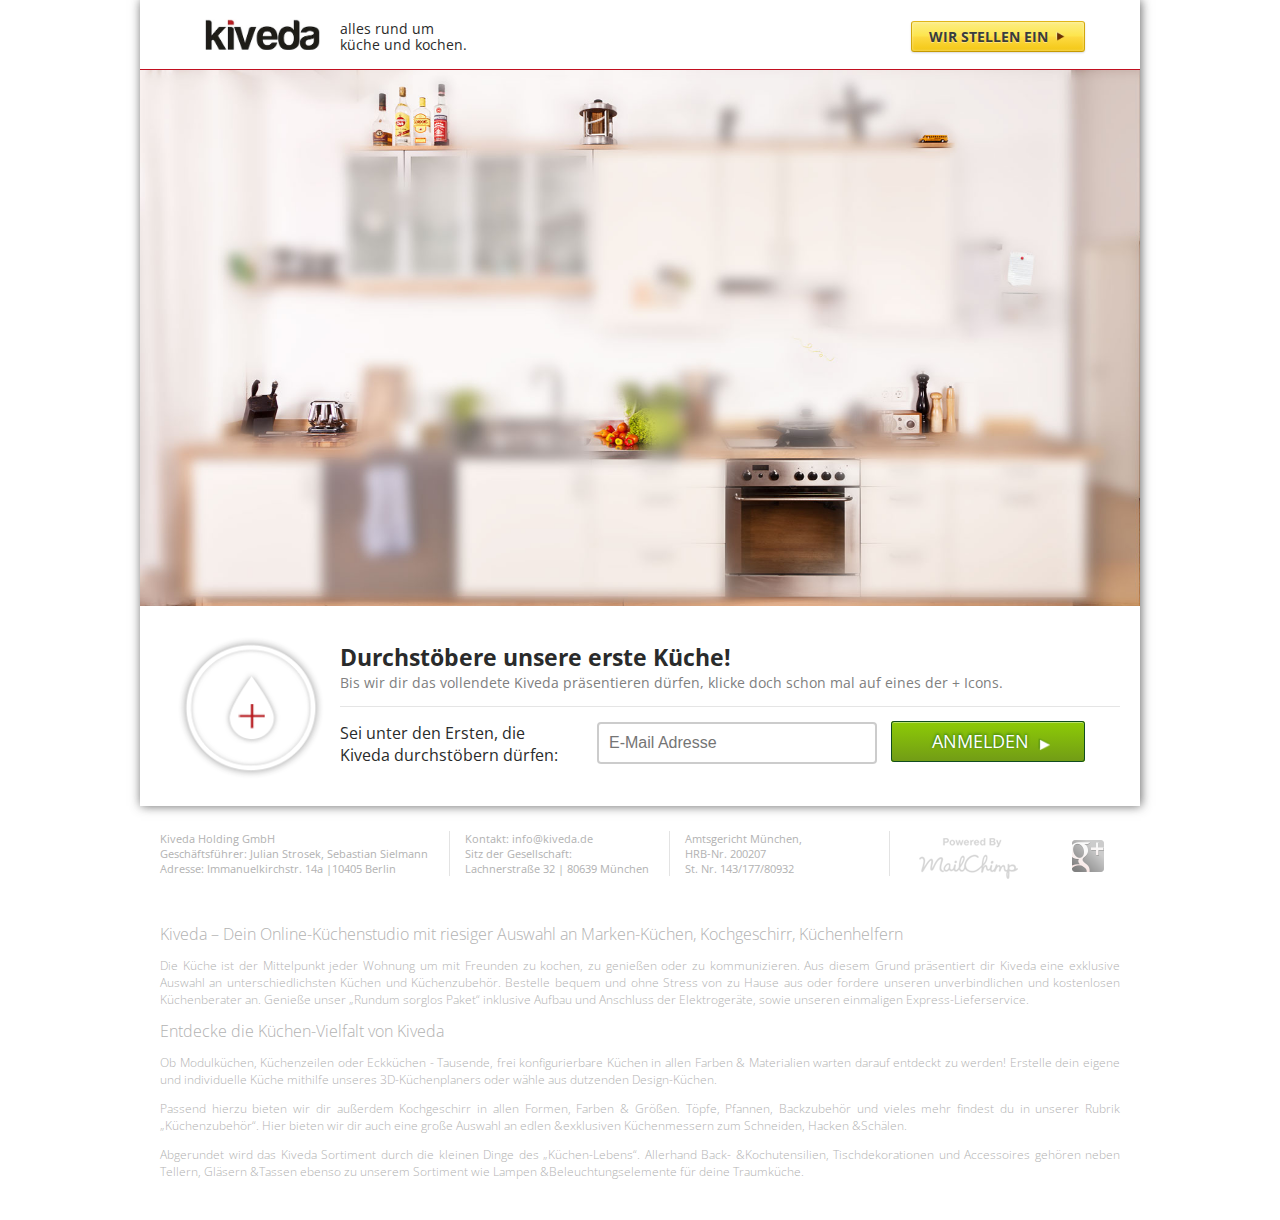
<file: index.html>
<!DOCTYPE html>
<html>
	<head>
		<title>Kiveda</title>
		<meta charset="UTF-8"/>
		<meta name="description" content="Kiveda bietet eine große Auswahl von Küchen und Küchenzubehör und steht dabei für herausragenden Service, Qualität und Transparenz.">
		
		<meta property="fb:app_id" content="318407078265395"> 
		<meta property="og:type" content="website"> 
		<meta property="og:url" content="http://www.kiveda.de"> 
		<meta property="og:image" content="http://www.kiveda.de/_img/logo200x200.png">
		<meta property="og:title" content="Kiveda">
		<meta property="og:description" content="Kiveda bietet eine große Auswahl von Küchen und Küchenzubehör und steht dabei für herausragenden Service, Qualität und Transparenz."> 
		
		
        <link rel="shortcut icon" type="image/png" href="_img/favicon.png">
        <link rel="stylesheet" href="_css/styles.css" type="text/css"/>
        <link rel="stylesheet" href="_css/home.css" type="text/css"/>
		<!-- Implementierung Google Webfont -->
		<link href='http://fonts.googleapis.com/css?family=Open+Sans:400italic,400,700' rel='stylesheet' type='text/css'>
        
		<script type="text/javascript">

		  var _gaq = _gaq || [];
		  _gaq.push(['_setAccount', 'UA-34871196-1']);
		  _gaq.push(['_trackPageview']);

		  (function() {
		    var ga = document.createElement('script'); ga.type = 'text/javascript'; ga.async = true;
		    ga.src = ('https:' == document.location.protocol ? 'https://ssl' : 'http://www') + '.google-analytics.com/ga.js';
		    var s = document.getElementsByTagName('script')[0]; s.parentNode.insertBefore(ga, s);
		  })();

		</script>
		
		<script src="_js/jquery-1.8.3.min.js"></script>
        <script src="_js/jquery.scrollTo-min.js"></script>
        <script src="_js/jquery.transit.js"></script>
        <script src="_js/jquery.backgroundSize.js"></script>
        <script src="_js/kiveda.js"></script>
		<script type="text/javascript" src="https://apis.google.com/js/plusone.js"> {lang: 'de'}</script>
		

	</head>

	<body>	
		<!--WIR SUCHEN NACH FRONT-END ENTWICKLERN, WIE IHR DEUTLICH SEHEN KÖNNT ;) BEWERBT EUCH EINFACH VIA jobs@kiveda.de -->	
        <div class="main-container">
            <div class="top-container">
                <div class="header">
                    <div class="header-logo float-left">
                        <div class="logo-main"></div>
                    </div>
                    <div class="header-text float-left">
                        alles rund um <br />küche und kochen.
                    </div>
					
                    
              					
					<div id="googleplus_widget" class="float-left">
						<span class="float-right">
							<div class="g-plus float-right"  data-width="170" data-height="69"  data-href="https://plus.google.com/116824944270442494967" data-rel="publisher">
							</div>
						<span>
					</div>
					
                    <a href="jobs/index.html" class="jobs-button float-right">
                        <span class="float-left">WIR STELLEN EIN</span> 
						<span class="jobs-arrow" ></span>
					</a>		
                 
                    
                    <div class="clearfix"></div>
                </div>

                <div id="main-content" class="kitchen-blurry">
                    <div class="pin knives hide"><div class="hoverable"></div></div>
                    <div class="pin board hide"><div class="hoverable"></div></div>
                    <div class="pin ice hide"><div class="hoverable"></div></div>
                    <div class="pin unknown hide"><div class="hoverable"></div></div>
                    <div class="pin tomato hide"><div class="hoverable"></div></div>
                    <div class="pin bread hide"><div class="hoverable"></div></div>
                    <div class="pin bus hide"><div class="hoverable"></div></div>
                    <div class="pin note hide"><div class="hoverable"></div></div>
                    <div class="pin noodles hide"><div class="hoverable"></div></div>
                    <div class="pin pepper hide"><div class="hoverable"></div></div>
                    <div class="pin-route"></div>
                </div>

                <div class="content-description">
                    <div id="item-thumbnail" class="content-description-image image-none"></div>
                    <div class="content-description-text">
                        <div class="content-description-text-long">
                            <div id="item-text-long-none">
                                <span class="content-description-text-long-bold">Durchstöbere unsere erste Küche!</span><br/>
                                Bis wir dir das vollendete Kiveda präsentieren dürfen, klicke doch schon mal auf eines der + Icons.
                            </div>
                            <div id="item-text-long-knives" class="hide margin">
                                Durchschnittsköche kaufen meist ein Standard 6-Messer-Set. Ein guter Koch weiß jedoch, dass man eigentlich nur zwei Messer braucht.
                            </div>
                            <div id="item-text-long-board" class="hide margin">
                                Der erste kommerziell erfolgreiche Toaster hieß "El Tosto" und wurde 1908 von General Electric in den USA entwickelt. 
                            </div>
                            <div id="item-text-long-ice" class="hide margin">
                                Um glasklare Eiswürfel für deine Drinks zu erhalten, nutze am besten destilliertes Wasser. Zusätzlich werden diese Eiswürfel nicht so schnell auftauen!
                            </div>
                            <div id="item-text-long-unknown" class="hide margin">
                                Wir hatten keinen blassen Schimmer, was das eigentlich ist. Weißt du's? Schicke uns deine Antwort an <a href="mailto:ufo@kiveda.de">ufo@kiveda.de</a> und wir werden dich mit einzigartigem Dank belohnen!
                            </div>
                            <div id="item-text-long-tomato" class="hide margin">
                                Tomaten mögen es warm! Bewahre sie daher nicht im Kühlschrank auf, denn besonders bei Tomaten sorgen die Enzyme noch nach dem Pflücken dafür, dass sie immer geschmackvoller werden.
                            </div>
                            <div id="item-text-long-bread" class="hide margin">
                                Brot wird nicht hart und alt, weil es austrocknet, sondern weil es die Luftfeuchtigkeit aufnimmt, wodurch die Stärke kristallisiert. Ein kurzer Trip in den Ofen kann das Brot oft wieder genießbarer machen!
                            </div>
                            <div id="item-text-long-bus" class="hide margin">
                                Dieser Bus hat noch ein paar Plätze frei! Auf unserer <a href="jobs/index.html">Jobs Seite</a> kannst du unsere offenen Stellen überlicken. Wir freuen uns auf deine Bewerbung!
                            </div>
                            <div id="item-text-long-note" class="hide margin">
                                Normalerweise dauert es bis zu 3 Monate, bis die Küche, die du dir ausgesucht hast, tatsächlich in deiner Wohnung steht.<br/>
                            </div>
                            <div id="item-text-long-noodles" class="hide margin">
                                Um festzustellen, ob deine Spaghetti fertig gekocht und schön al dente sind, wirf einfach eine an die Wand und schau', ob sie kleben bleibt.
                            </div>
                            <div id="item-text-long-pepper" class="hide margin">
                                Pfeffer war vor Jahrhunderten höchst begehrt und fast ausschließlich dem Adel vorenthalten. Die alten Römer forderten Pfeffer während ihrer Belagerungen sogar als Lösegeld!
                            </div>
                        </div>
                        <hr>
                        <div>
                            <div class="content-description-text-short">
                                <div id="item-text-short-none">Sei unter den Ersten, die Kiveda durchstöbern dürfen:</div>
                                <div id="item-text-short-knives" class="hide">Bei uns kannst du die richtigen Messer finden:</div>
                                <div id="item-text-short-board" class="hide">Finde heraus, was <br>hinter unserer Marke steckt:</div>
                                <div id="item-text-short-ice" class="hide">Gönn' dir einen <br>Drink auf's Haus:</div>
                                <div id="item-text-short-unknown" class="hide">Lüfte als Erster die Geheimnisse von Kiveda:</div>
                                <div id="item-text-short-tomato" class="hide">Bist du reif genug? <br>Finde es als Erster heraus:</div>
                                <div id="item-text-short-bread" class="hide">Es wird heiß, <br>sei als Erster dabei:</div>
                                <div id="item-text-short-bus" class="hide">Steig ein und <br>sei als Erster dabei:</div>
                                <div id="item-text-short-note" class="hide">Willst du wissen, <br>wie lange wir brauchen?</div>
                                <div id="item-text-short-noodles" class="hide">Wir haben Spaß <br>beim Kochen - du auch?</div>
                                <div id="item-text-short-pepper" class="hide">Melde dich an, für eine königliche Würzmischung:</div>
                            </div>
                            <div class="signup-form">
                                <!-- Begin MailChimp Signup Form -->
                                <div id="mc_embed_signup">
                                    <form action="http://kiveda.us6.list-manage.com/subscribe/post?u=11830415cf743bb2e88e23ad5&amp;id=aa30354304" method="post" id="mc-embedded-subscribe-form" name="mc-embedded-subscribe-form" target="_blank">
                                        <input type="email" value="" name="EMAIL" class="email signup" id="mce-EMAIL" tabindex="1" placeholder="E-Mail Adresse" required />
                                        <a name="subscribe" id="mc-embedded-subscribe" class="button" tabindex="2">
                                            <span>ANMELDEN</span><span class="arrow signup"></span>
                                        </a>
                                        <input type="submit" name="submit" id="mc_submit_button" class="hide"/>
                                    </form>
                                </div>
                                <!--End mc_embed_signup-->
                            </div>
							
                            <div class="clearfix"></div>
							
                        </div>
						
                    </div>
				
					
                    <div class="clearfix"></div>
					
				<!--	<hr class="red">
					<div>Wir stellen ein, besuche unsere Jobs Seite >> </div> -->
                </div>
	
            </div>
			
            <div class="footer">
                <div class="footer-element-big">
                    Kiveda Holding GmbH<br>
                    Geschäftsführer: Julian Strosek, Sebastian Sielmann<br>
                    Adresse: Immanuelkirchstr. 14a |10405 Berlin<br>
					<!--<a href="jobs/index.html">jobs<a>-->
                </div>
                <div class="footer-element-small">
                    Kontakt: info@kiveda.de<br>
                    Sitz der Gesellschaft:<br>
                    Lachnerstraße 32 | 80639 München<br>
                </div>
                <div class="footer-element-small">
                    Amtsgericht München,<br>
                    HRB-Nr. 200207<br>
                    St. Nr. 143/177/80932<br>
                </div>
                <div class="footer-element-small last">
                    <div class="logo-mail-chimp" ></div>
					<div class="google-plus">
						<a href="https://plus.google.com/116824944270442494967" rel="publisher" target="_blank" style="text-decoration:none;">
						<img class="gplus-image"  src="_img/gplus-grey.png" alt="Google+"/></a>
					</div>
                </div>
                <div class="clearfix"></div>
            </div>
			
			
			<!--FOOTER TEXT-->
				<h1>Kiveda – Dein Online-Küchenstudio mit riesiger Auswahl an Marken-Küchen, Kochgeschirr, Küchenhelfern</h1>
				<p class="footer-text">Die Küche ist der Mittelpunkt jeder Wohnung um mit Freunden zu kochen, zu genießen oder zu kommunizieren. Aus diesem Grund präsentiert dir Kiveda eine exklusive Auswahl an unterschiedlichsten Küchen und Küchenzubehör. Bestelle bequem und ohne Stress von zu Hause aus oder fordere unseren unverbindlichen und kostenlosen Küchenberater an. Genieße unser „Rundum sorglos Paket“  inklusive Aufbau und Anschluss der Elektrogeräte, sowie unseren einmaligen Express-Lieferservice.</p>
	
				<h1>Entdecke die Küchen-Vielfalt von Kiveda</h1>
				<p class="footer-text" >Ob Modulküchen, Küchenzeilen oder Eckküchen - Tausende, frei konfigurierbare Küchen in allen Farben &amp; Materialien warten darauf entdeckt zu werden! Erstelle dein eigene und individuelle Küche mithilfe unseres 3D-Küchenplaners oder wähle aus dutzenden Design-Küchen.</p>
				<p class="footer-text" >Passend hierzu bieten wir dir außerdem Kochgeschirr in allen Formen, Farben &amp; Größen. Töpfe, Pfannen, Backzubehör und vieles mehr findest du in unserer Rubrik „Küchenzubehör“. Hier bieten wir dir auch eine große Auswahl an edlen &amp;exklusiven Küchenmessern zum Schneiden, Hacken &amp;Schälen.</p>
				<p  class="footer-text" style=" padding-bottom:40px">Abgerundet wird das Kiveda Sortiment durch die kleinen Dinge des „Küchen-Lebens“. Allerhand Back- &amp;Kochutensilien, Tischdekorationen und Accessoires gehören neben Tellern, Gläsern &amp;Tassen ebenso zu unserem Sortiment wie Lampen &amp;Beleuchtungselemente für deine Traumküche.</p>
			<!--END FOOTER TEXT-->
        </div>
		
		<div id="fb-root"></div>
			
		
		<script>(function(d,t,s,p){s = d.createElement(t);p = d.getElementsByTagName(t)[0];s.src='//core.mouse3k.com/core.js?page=50d02960b9343a4430000022&alignment=center';p.parentNode.insertBefore(s,p);}(document, 'script'));</script>
	</body>
</html>
</file>
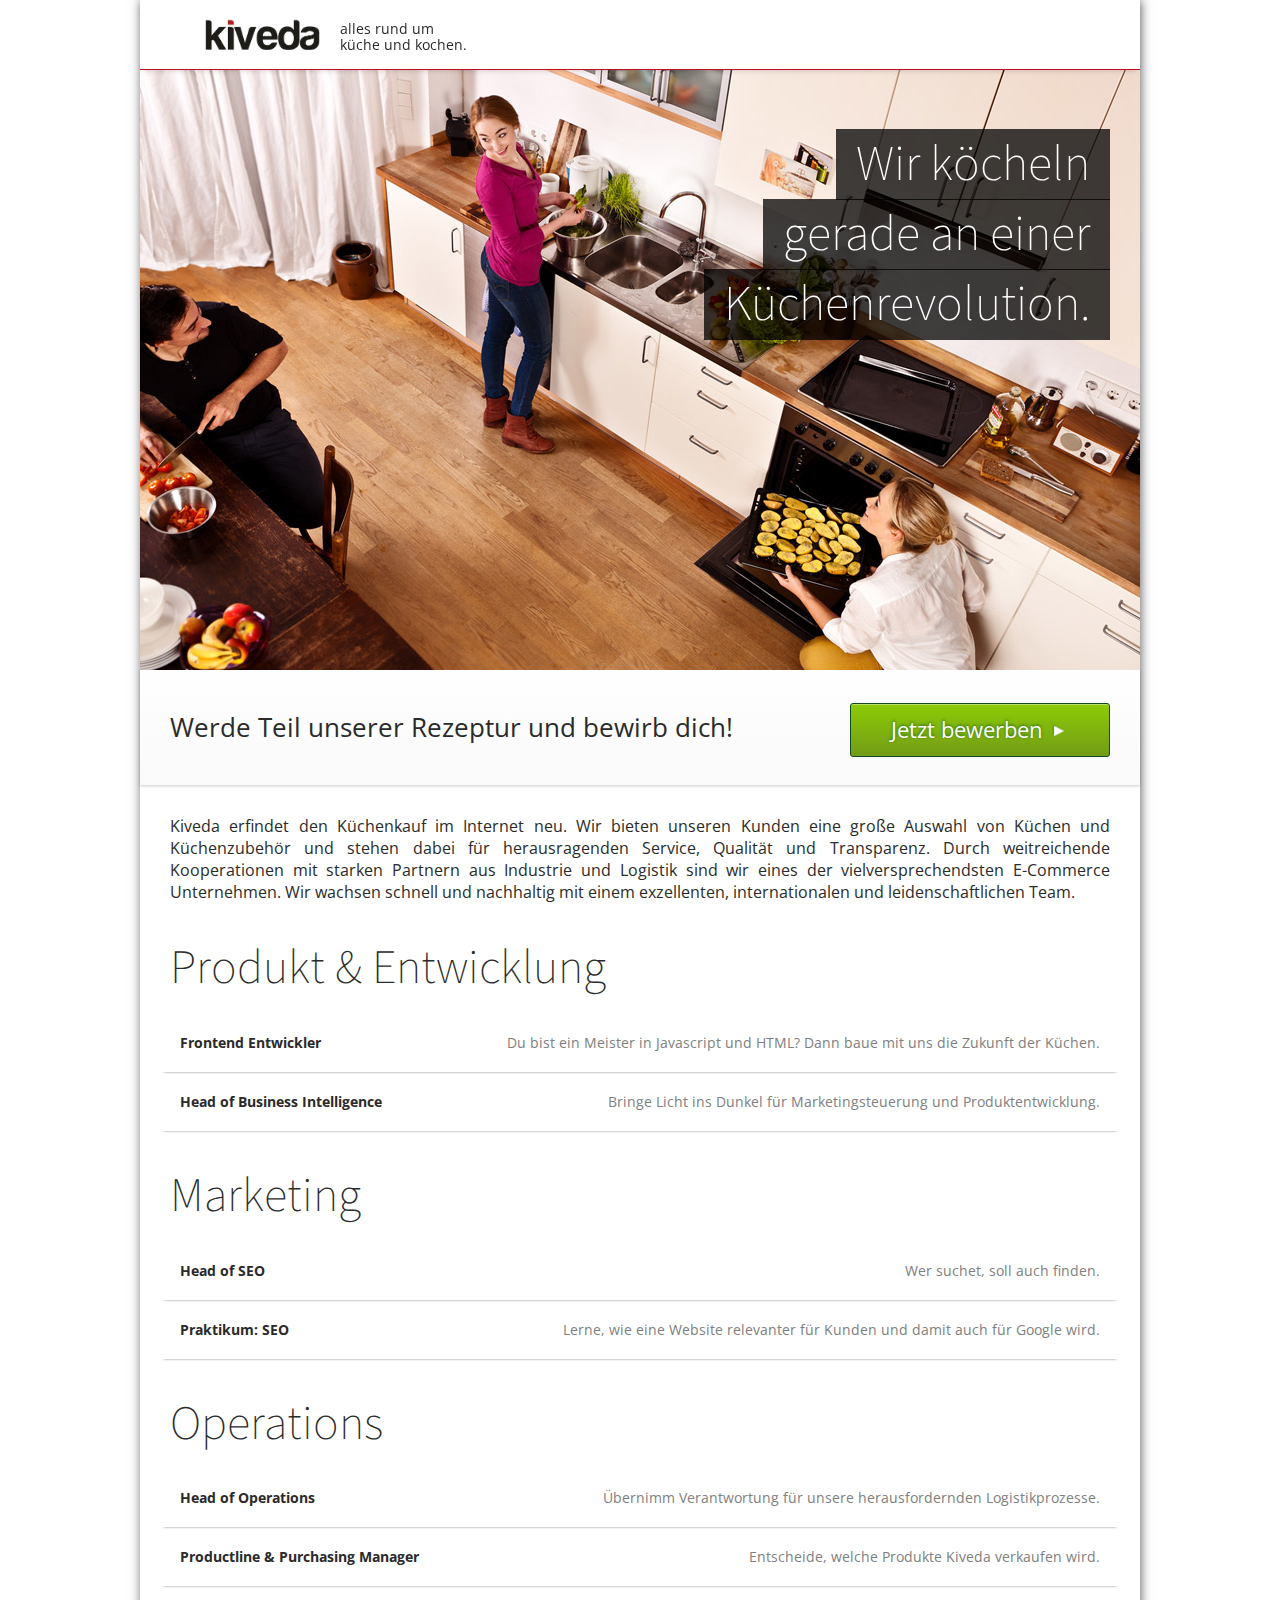
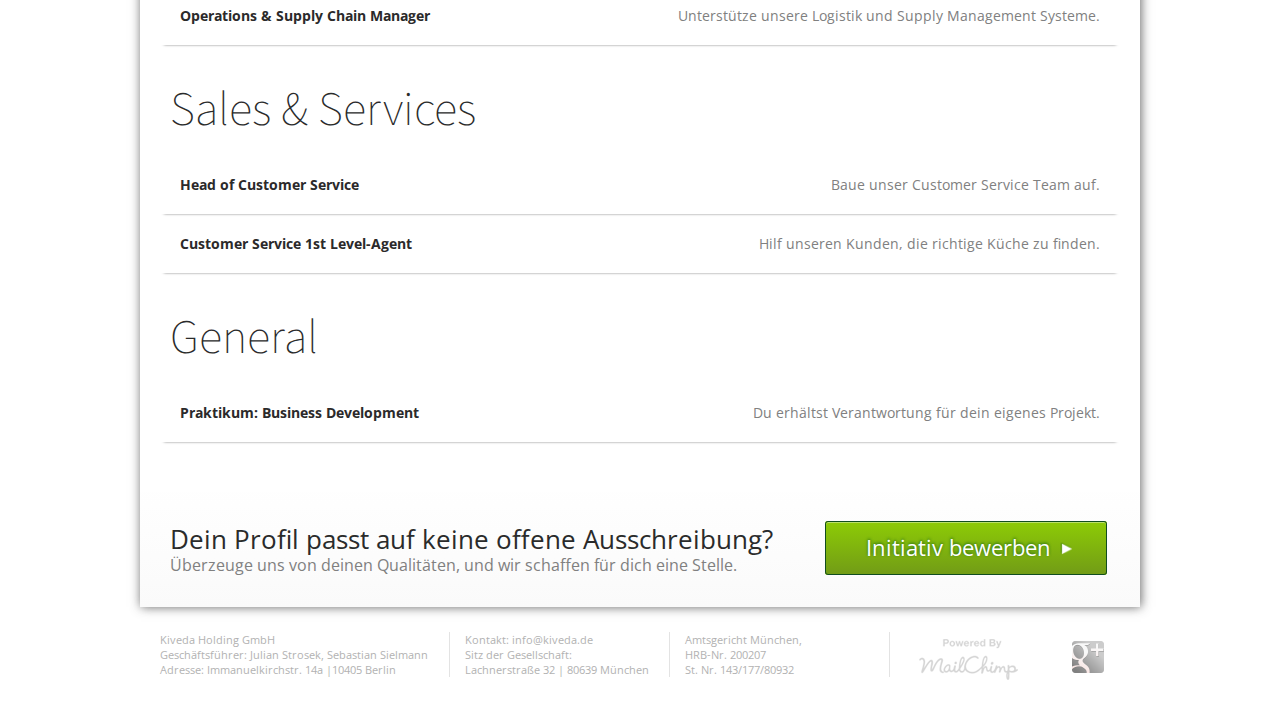
<file: jobs/index.html>
<!DOCTYPE html>
<html>
	<head>
		<title>Kiveda</title>
		<meta charset="UTF-8"/>
		<meta property="fb:app_id" content="318407078265395"> 
		<meta property="og:type" content="website"> 
		<meta property="og:url" content="http://www.kiveda.de/jobs"> 
		<meta property="og:image" content="http://www.kiveda.de/_img/logo200x200.png">
		<meta property="og:title" content="Kiveda Jobs">
		<meta property="og:description" content="Karrieremöglichkeiten bei Deutschlands größtem Online-Händler für Einbauküchen."> 
		
			 
		<link rel="shortcut icon" type="image/png" href="../_img/favicon.png">
		<link rel="stylesheet" href="../_css/styles.css" type="text/css"/>
		<link rel="stylesheet" href="jobs_files/kiveda_jobs.css" type="text/css"/>
		
		<!-- Implementierung Google Webfont -->
		<link href='http://fonts.googleapis.com/css?family=Open+Sans:400italic,400,700' rel='stylesheet' type='text/css'>
		<link href='http://fonts.googleapis.com/css?family=Source+Sans+Pro:200' rel='stylesheet' type='text/css'>
		
		<meta name="description" content="Karrieremöglichkeiten bei Deutschlands größtem Online-Händler für Einbauküchen.">
		<!--WIR SUCHEN NACH FRONT-END ENTWICKLERN, WIE IHR DEUTLICH SEHEN KÖNNT ;) BEWERBT EUCH EINFACH VIA jobs@kiveda.de -->
        
		<script type="text/javascript">

			var _gaq = _gaq || [];
			_gaq.push(['_setAccount', 'UA-34871196-1']);
			_gaq.push(['_trackPageview']);

			(function() {
			var ga = document.createElement('script'); ga.type = 'text/javascript'; ga.async = true;
			ga.src = ('https:' == document.location.protocol ? 'https://ssl' : 'http://www') + '.google-analytics.com/ga.js';
			var s = document.getElementsByTagName('script')[0]; s.parentNode.insertBefore(ga, s);
			})();

		</script>
		<script type="text/javascript" src="https://apis.google.com/js/plusone.js"> {lang: 'de'}</script>

	</head>

	<body>
		<div class="main-container">  
			    
			<div class="top-container">
				<div class="jobs_header">
					<a href="http://www.kiveda.de" class="header-logo float-left">
						<div class="logo-main"></div>
					</a>
                    <div class="header-text float-left">
                        alles rund um <br />küche und kochen.
                    </div>			
                               					
					<div id="googleplus_widget" class="float-right">
						<span class="float-right">
							<div class="g-plus float-right"  data-width="170" data-height="69"  data-href="https://plus.google.com/116824944270442494967" data-rel="publisher">
							</div>
						<span>
					</div>
					
					<div class="clearfix"></div>
				</div>

				<div id="bg-image">
					<div class="image_text">
						<span class="A">Wir köcheln</span><br /><span class="B"> gerade an einer</span><br /><span class="C"> Küchenrevolution.</span>
					</div>
				</div>

				<div class="box">
					<div id="apply-headline" class="span8 float-left">
						<h1>Werde Teil unserer Rezeptur und bewirb dich!</h1>
					</div>
					<div class="span4 float-right">
						<a href="mailto:jobs@kiveda.de" id="apply-button" class="button float-right">Jetzt bewerben<span class="arrow"></span></a>
					</div>
				</div>
				
				<p>Kiveda erfindet den Küchenkauf im Internet neu. Wir bieten unseren Kunden eine große Auswahl
von Küchen und Küchenzubehör und stehen dabei für herausragenden Service, Qualität und
Transparenz. Durch weitreichende Kooperationen mit starken Partnern aus Industrie und Logistik sind wir eines der vielversprechendsten E-Commerce Unternehmen. Wir wachsen schnell
und nachhaltig mit einem exzellenten, internationalen und leidenschaftlichen Team.</p> 
			
				<h2 class="department-headline">Produkt &amp; Entwicklung</h2>
			
				<a href="jobs_files/DE/frontend_developer_de.pdf" target="_blank" class="small-box">	
					<span class="job-header">Frontend Entwickler</span>
					<span class="job-description">Du bist ein Meister in Javascript und HTML? Dann baue mit uns die Zukunft der Küchen.</span>
				</a>
				<a href="jobs_files/DE/head_of_business_intelligence_de.pdf" target="_blank" class="small-box">	
					<span class="job-header">Head of Business Intelligence</span>
					<span class="job-description">Bringe Licht ins Dunkel für Marketingsteuerung und Produktentwicklung.</span>
				</a>
								
				
				<h2 class="department-headline">Marketing</h2>
			
				<a href="jobs_files/DE/head_of_seo_de.pdf" target="_blank" class="small-box">	
					<span class="job-header">Head of SEO</span>
					<span class="job-description">Wer suchet, soll auch finden.</span>
				</a>
				<!--<a href="jobs_files/DE/" target="_blank" class="small-box">	
					<span class="job-header">Online Marketing Manager</span>
					<span class="job-description" style="color:red">Organisiere ein kleines Team im Marketingbereich.</span>
				</a>-->
				<a href="jobs_files/DE/seo_praktikum_de.pdf" target="_blank" class="small-box">	
					<span class="job-header">Praktikum: SEO</span>
					<span class="job-description">Lerne, wie eine Website relevanter für Kunden und damit auch für Google wird.</span>
				</a>
				<!--
				<a href="jobs_files/DE/" target="_blank" class="small-box">	
					<span class="job-header">Praktikum: SEM</span>
					<span class="job-description" style="color:red">Lerne, wie Suchmaschinenmarketing funktioniert und gestalte unsere Kampagnen mit.</span>
				</a>
				-->
				
				<h2 class="department-headline">Operations</h2>
				<a href="jobs_files/DE/head_of_operations_de.pdf" target="_blank" class="small-box">	
					<span class="job-header">Head of Operations</span>
					<span class="job-description">Übernimm Verantwortung für unsere herausfordernden Logistikprozesse.</span>
				</a>
				<a href="jobs_files/DE/productline_purchasing_de.pdf" target="_blank" class="small-box">	
					<span class="job-header">Productline &amp; Purchasing Manager</span>
					<span class="job-description">Entscheide, welche Produkte Kiveda verkaufen wird.</span>
				</a>
				<a href="jobs_files/DE/supply_chain_manager_de.pdf" target="_blank" class="small-box">	
					<span class="job-header">Operations &amp; Supply Chain Manager</span>
					<span class="job-description" >Unterstütze unsere Logistik und Supply Management Systeme.</span>
				</a>
				
				<h2 class="department-headline">Sales &amp; Services</h2>
				<a href="jobs_files/DE/head_of_customer_service_de.pdf" target="_blank" class="small-box">	
					<span class="job-header">Head of Customer Service</span>
					<span class="job-description">Baue unser Customer Service Team auf.</span>
				</a>
				<a href="jobs_files/DE/customer_service_agent_de.pdf" target="_blank" class="small-box">	
					<span class="job-header">Customer Service 1st Level-Agent</span>
					<span class="job-description">Hilf unseren Kunden, die richtige Küche zu finden.</span>
				</a>
				<!--
				<a href="jobs_files/DE/" target="_blank" class="small-box">	
					<span class="job-header">Customer Service 2nd Level-Agent</span>
					<span class="job-description" style="color:red">xxx</span>
				</a>
				-->
				
				<h2 class="department-headline">General</h2>
			
		
				<a href="jobs_files/DE/praktikum_entrepreneurship_de.pdf" target="_blank" class="small-box">	
					<span class="job-header">Praktikum: Business Development</span>
					<span class="job-description">Du erhältst Verantwortung für dein eigenes Projekt.</span>
				</a>
				
				<div class="box bottom">
					<div class="span8 float-left">
						<span class="bottom-headline">Dein Profil passt auf keine offene Ausschreibung?</span><br />
						<span class="bottom-subline">Überzeuge uns von deinen Qualitäten, und wir schaffen für dich eine Stelle.</span>
					</div>
					<div class="span4 float-right">
						<a href="mailto:jobs@kiveda.de" class="button">Initiativ bewerben<span class="arrow"></span></a>
					</div>
				</div>
			
	
			</div> <!-- close top-container-->

			<div class="footer">
				<div class="footer-element-big">
				Kiveda Holding GmbH<br>
				Geschäftsführer: Julian Strosek, Sebastian Sielmann<br>
				Adresse: Immanuelkirchstr. 14a |10405 Berlin<br>
				<!--<a href="jobs/index.html">jobs<a>-->
				</div>
				<div class="footer-element-small">
				Kontakt: info@kiveda.de<br>
				Sitz der Gesellschaft:<br>
				Lachnerstraße 32 | 80639 München<br>
				</div>
				<div class="footer-element-small">
				Amtsgericht München,<br>
				HRB-Nr. 200207<br>
				St. Nr. 143/177/80932<br>
				</div>
				<div class="footer-element-small last">
				<div class="logo-mail-chimp"></div>
				<div class="google-plus">
				<a href="https://plus.google.com/116824944270442494967" rel="publisher" style="text-decoration:none;">
				<img class="gplus-image" src="../_img/gplus-grey.png" alt="Google+"/></a>
				</div>
			</div>
			<div class="clearfix"></div>
		</div> <!-- close main-container-->
		    
	</body>
</html>
</file>
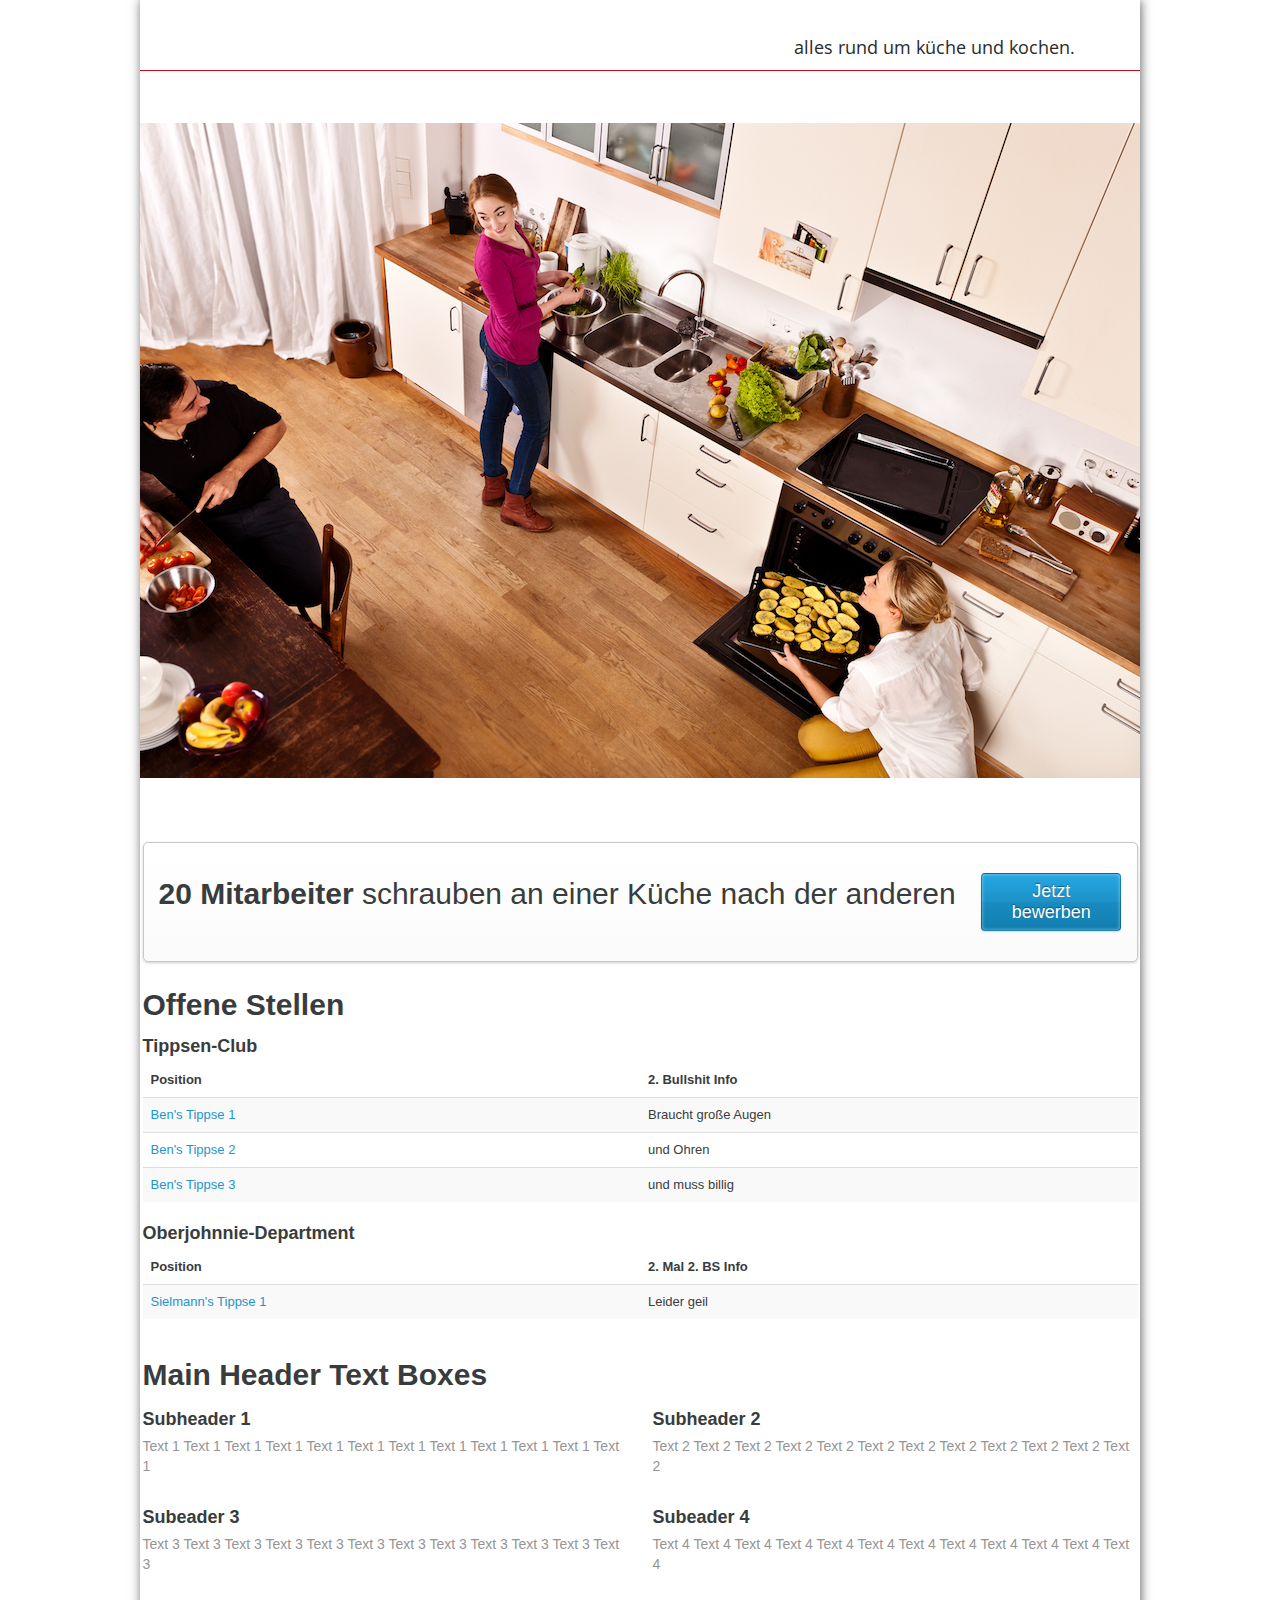
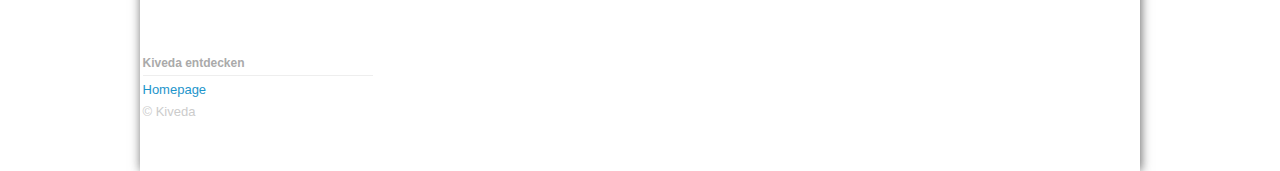
<file: Jobs.html>
<!DOCTYPE html>
<html lang="de">
  <head>
    <meta http-equiv="Content-Type" content="text/html; charset=UTF-8">
    <style type="text/css"></style>
    <meta charset="utf-8">

    <title>Willkommen | Jobs bei Kiveda</title>

    <meta http-equiv="X-UA-Compatible" content="IE=edge,chrome=1"> 
    <meta name="description" content="Karrieremöglichkeiten bei Deutschlands größtem Online-Händler für Einbauküchen.">


    <meta name="viewport" content="width=1000,maximum-scale=1.0">
	<!-- Implementierung Google Webfont -->
    <link href='http://fonts.googleapis.com/css?family=Open+Sans:400italic,400,700' rel='stylesheet' type='text/css'>
        
  <!-- Standard style CSS -->
    <link href="./Jobs_files/o2-package-90c776046ccea44b2c71f83b31a8c7cd.css" media="screen" rel="stylesheet" type="text/css">
  	<link rel="stylesheet" href="./kiveda_jobs.css" type="text/css"/>
    <link rel="shortcut icon" href="http://www.kiveda.de/_img/favicon.png">
    
    <style type="text/css"></style>
<div class="kiveda_main-container">      
  <div class="kiveda_top-container">
    <div class="kiveda_header">
      <div class="kiveda_header-logo kiveda_float-left">
        <div class="kiveda_logo-main"></div>
      </div>
      <div class="kiveda_header-text kiveda_float-right">
          alles rund um küche und kochen.
      </div>
      <div class="kiveda_clearfix"></div>
    </div>

<div id="home-slides">
  <section class="story slide-1" style="height: 802px; background-position: 50%;">
    <div class="trigger-area"></div>
    <article>
      <div class="container">
        <a>Slide 1 Text</a>
      </div>
    </article>
  </section>
</div>

<div class="outerContainer">
  <div class="container lower-content" id="lowerArea">
    <section class="space2">
      <div class="row">
        <div class="span12">
          <div class="panel-mega-pop panel-background-light panel-border panel-padding">
            <div class="row-fluid">
              <div class="span10">
                <h1 class=""><strong>20 Mitarbeiter</strong> schrauben an einer Küche nach der anderen</h1>
              </div>
              <div class="span2">
                <a href="mailto:jobs@kiveda.de" class="btn large">Jetzt bewerben</a>
              </div>
            </div>
          </div>
        </div>
      </div>
    </section>

    <section class="positionList space3" id="homePositions">
      <header>
        <h1>Offene Stellen</h1>
      </header>
        <div calss="row">
          <div class="span12">
            
            <h3>Tippsen-Club</a></h3>
            
            <table class="table table-striped {sortlist: [[1,0]]}">
            	<thead>
            		<tr>
            				<th class="span4 header">Position<span class="sort-direction"></span></th>
            				<th class="span4 header headerSortDown">2. Bullshit Info<span class="sort-direction"></span></th>
            		</tr>
            	</thead>

            	<tbody>
                <tr>
            						<td class="span4"><a href="https://www.kiveda.de/jobs/1">Ben's Tippse 1</a></td>
            						<td class="span4">Braucht große Augen</td>
            		</tr>
                <tr>
                        <td class="span4"><a href="https://www.kiveda.de/jobs/1">Ben's Tippse 2</a></td>
                        <td class="span4">und Ohren</td>
                </tr>
                <tr>
                        <td class="span4"><a href="https://www.kiveda.de/jobs/1">Ben's Tippse 3</a></td>
                        <td class="span4">und muss billig</td>
                </tr>
              </tbody>
            </table>
 
          </div>
        </div>
        <div calss="row">
          <div class="span12">
            
            <h3>Oberjohnnie-Department</h3>
            
            <table class="table table-striped {sortlist: [[1,0]]}">
            	<thead>
            		<tr>
            				<th class="span4 header">Position<span class="sort-direction"></span></th>
            				<th class="span4 header headerSortDown">2. Mal 2. BS Info<span class="sort-direction"></span></th>
            		</tr>
            	</thead>

            	<tbody>	
            	<tr>
                        <td class="span4"><a href="https://www.kiveda.de/jobs/1">Sielmann's Tippse 1</a></td>
                        <td class="span4">Leider geil</td>
                </tr>
              </tbody>
            </table>
  
          </div>
        </div>
    </section>
    
      <section id="faqs" class="space3">
      <header>
        <h1>Main Header Text Boxes</h1>
      </header>
      <div class="row space2">
        <div class="span6">
          <h3>Subheader 1</h3>
          <p>Text 1 Text 1 Text 1 Text 1 Text 1 Text 1 Text 1 Text 1 Text 1 Text 1 Text 1 Text 1 </p>
        </div>
        <div class="span6">
          <h3>Subheader 2</h3>
          <p>Text 2 Text 2 Text 2 Text 2 Text 2 Text 2 Text 2 Text 2 Text 2 Text 2 Text 2 Text 2 </p>
        </div>
      </div>
      <div class="row space2">
        <div class="span6">
          <h3>Subeader 3</h3>
          <p>Text 3 Text 3 Text 3 Text 3 Text 3 Text 3 Text 3 Text 3 Text 3 Text 3 Text 3 Text 3 </p>
        </div>
        <div class="span6">
          <h3>Subeader 4</h3>
          <p>Text 4 Text 4 Text 4 Text 4 Text 4 Text 4 Text 4 Text 4 Text 4 Text 4 Text 4 Text 4 </p>
        </div>
        
      </div>
      </section>

  </div>
</div>



    <div class="container">
      <div id="footer" class="row">
        <div class="span3">
        </div>

        <div class="span3">
          <h5>Kiveda entdecken</h5>
          <ul class="unstyled">
            <li><a href="http://www.kiveda.de">Homepage</a></li>
          </ul>
          <div id="copyright">
            © Kiveda
          </div>
        </div>
        </div>
      </div>
    </div>
</file>
<file: _css/styles.css>
/*********************************************************
/*  GENERAL
*/

html, body {
    margin:0; padding:0; width:100%; height:100%;
}
body {
    position: relative; min-width:1000px; text-align: center;
    font-size: 14px; color: #2a2b2b; font-family:"Open Sans", Arial, sans serif;
}


*, *:before, *:after {
    -webkit-box-sizing: border-box;
    -moz-box-sizing: border-box;
    box-sizing: border-box;
}

hr {
    margin: 14px 0px;
    border: 0;
    height: 0;
    border-top: 1px solid rgba(0, 0, 0, 0.1);
    border-bottom: 1px solid rgba(255, 255, 255, 0.3);
}

hr.red{
	border-top: 1px solid rgb(194,15,31);
	border-bottom: 1px solid rgba(255, 255, 255, 0.3);
	
}

/*********************************************************
/*  GLOBALS
*/

.main-container {
    width: 1000px; margin: 0px auto;
    text-align: left;
}

.top-container {
    width: 100%;
    -webkit-box-shadow: 1px 0px 10px rgba(50, 50, 50, 0.75);
    -Moz-box-shadow: 1px 0px 10px rgba (50, 50, 50, 0.75);
    -ms-box-shadow:     1px 0px 10px rgba(50, 50, 50, 0.75);
    box-shadow:         1px 0px 10px rgba(50, 50, 50, 0.75);
}

/*********************************************************
/*  HEADERS
*/

.header {
    height: 70px; 
	padding-bottom: 10px;
    border-bottom: 1px solid #c20f20;
}

.header-logo {
    margin: 19px 0px 0px 65px;
}

.header-text {
    margin: 21px 35px 0px 20px;;
    font-size: 14px; font-weight: 400; color: #2a2b2b;
	line-height:16px;
}

.nav {
    margin: 23px 30px 0px 20px;
    font-size: 18px; font-weight: 400; color: #2a2b2b;
	padding-right: 25px;
	padding-left:15px;
	line-height:32px;
	text-decoration:none;
}
.nav:hover{
	background-color:rgba(0,0,0,0.7);
	color:white;
}


.arrows {
    position: absolute;
    margin: -2px 0px 0px 0px; padding: 18px 18px;
    background: url(../_img/arrow_whitebg.png) no-repeat; background-size: 100%; 
}


/*********************************************************
/*  POSITIONS
*/

.float-left  {
    float: left;
}

.float-right {
    float: right;
}

.hide {
    display: none;
    -webkit-transition: all 0.50s ease-in-out;
    -moz-transition: all 0.50s ease-in-out;
    -ms-transition: all 0.50s ease-in-out;
    transition: all 0.50s ease-in-out;
}

.show {
    display: block;
}

.clearfix:before,
.clearfix:after {
    content: " ";
    display: table;
}

.clearfix:after {
    clear: both;
}

/* IE6/7 support */
.clearfix {
    *zoom: 1;
}


/*********************************************************
/*  FOOTER
*/

.footer {
    margin-top: 25px; width: 100%; padding-bottom:30px;
}

.footer-element-big {
    float: left; width: 31%; padding: 0px 20px;
    font-size: 11px; color: #b2b2b2;
    border-right: 1px solid #e3e3e3;
}

.footer-element-small {
    float: left; width: 22%; padding: 0px 15px;
    font-size: 11px; color: #b2b2b2;
    border-right: 1px solid #e3e3e3;
}

.footer-element-small.last {
    margin-left: 10px;
    border: 0px;
}


/*********************************************************
/*  LOGOS
*/

.logo-main {
    width: 115px; height: 31px;
    background: url(../_img/logo.jpg) no-repeat; background-size: 100%;
}

.logo-mail-chimp {
    width: 106px; height: 51px;
    background: url(../_img/mailchimp.png) no-repeat; background-size: 100%;
	float:left;
}

.google-plus{
	float:right;
	margin-top:8px; 
}
.gplus-image {
	width:34px;height:34px;padding:1px;
}

/*********************************************************
/*  Google Plus Widget Styling
*/

#googleplus_widget{
    width: 155px;
    height: 50px; 
	margin-top:7px;
}

#googleplus_widget span{
    width: 155px;
    height: 50px; 
    overflow: hidden;
    background: #fff; 
}

#googleplus_widget span div{
    margin: -1px 0 0 -1px !important;
    position: relative; 
}

/*
#___plus_0 iframe {
   zoom: 1.0;
   -webkit-transform: scale(0.90);
   -webkit-transform-origin: 0 0;
   -moz-transform: scale(0.90);
   -moz-transform-origin: 0 0;
   -o-transform: scale(0.90);
   -o-transform-origin: 0 0;
}*
</file>
<file: _css/home.css>
/*********************************************************
/*  MAIN AREA
*/

#main-content {
    width: 1000px; height: 536px;
}

.kitchen-normal {
    background: url(../_img/kitchen.jpg) no-repeat; background-size: 100%;
    -webkit-transition: all 0.50s ease-in-out;
    -moz-transition: all 0.50s ease-in-out;
    -ms-transition: all 0.50s ease-in-out;
    transition: all 0.50s ease-in-out;
}

.kitchen-blurry {
    background: url(../_img/kitchen-blurry.jpg) no-repeat; background-size: 100%;
    -webkit-transition: all 0.50s ease-in-out;
    -moz-transition: all 0.50s ease-in-out;
    -ms-transition: all 0.50s ease-in-out;
    transition: all 0.50s ease-in-out;
}

.pin {
    position: absolute; width: 75px; height: 56px; margin: 0px; padding: 0px; z-index: 1000;
    background: url(../_img/small-pin.png) no-repeat; background-size: 100%;
}

.hoverable {
    position: relative; width: 50px; height: 30px; margin: 13px 18px;
    cursor: pointer;
}

.pin.knives { margin-top: 300px; margin-left: 42px; }
.pin.board { margin-top: 320px; margin-left: 105px; }
.pin.ice { margin-top: 5px; margin-left: 170px; }
.pin.unknown { margin-top: 25px; margin-left: 377px; }
.pin.tomato { margin-top: 340px; margin-left: 395px; }
.pin.bread { margin-top: 425px; margin-left: 548px; }
.pin.bus { margin-top: 40px; margin-left: 713px; }
.pin.note { margin-top: 170px; margin-left: 810px; }
.pin.noodles { margin-top: 242px; margin-left: 588px; }
.pin.pepper { margin-top: 281px; margin-left: 710px; }

.pin.active { }

.pin-route {
    display: none;
    position: absolute; width: 50px; height: 500px; margin-left: 108px; margin-top: 310px;
    border-top: 3px dashed #fff; border-left: 3px dashed #fff; 
}

/*********************************************************
/*  CONTENT DESCRIPTION
*/

.content-description {
    padding: 25px 20px 25px 32px; height: 200px; width: 100%;
}


/*********************************************************
/*  CONTENT DESCRIPTION IMAGES
*/

.content-description-image {
    float: left; width: 157px; height: 153px;
}

.image-none { background: url(../_img/pin-circle.png) no-repeat; background-size: 100%; }
.image-knives { background: url(../_img/knives.png) no-repeat; background-size: 100%; }
.image-board { background: url(../_img/tosto.png) no-repeat; background-size: 100%; }
.image-ice { background: url(../_img/ice.png) no-repeat; background-size: 100%; }
.image-unknown { background: url(../_img/question-mark.png) no-repeat; background-size: 100%; }
.image-tomato { background: url(../_img/tomato.png) no-repeat; background-size: 100%; }
.image-bread { background: url(../_img/bread.png) no-repeat; background-size: 100%; }
.image-bus { background: url(../_img/bus.png) no-repeat; background-size: 100%; }
.image-note { background: url(../_img/note.png) no-repeat; background-size: 100%; }
.image-noodles { background: url(../_img/noodles.png) no-repeat; background-size: 100%; }
.image-pepper { background: url(../_img/pepper.png) no-repeat; background-size: 100%; }


/*********************************************************
/*  CONTENT DESCRIPTION TEXT
*/

.content-description-text {
    float: right; margin: 10px 0px 10px 0px; width: 780px;
}

.content-description-text-long {
    margin-right: 25px;
    font-size: 16px/20px; color: #808080; 
}

.content-description-text-long-bold {
    font-weight: bold; font-size: 23px; color:#2a2b2b;
}

.content-description-text-short {
    float:left; width: 220px;
    font-size: 16px;
}


/*********************************************************
/*  SIGN UP
*/

.signup-form {
    float: right; margin-right: 35px;
}

.email.signup {
    font-size: 16px;
    width:280px; padding:10px;
    border: 2px solid #CCCCCC; border-radius: 4px; margin-right: 10px;
}

.button {
   cursor: pointer;
   border: 1px solid #114d1f;
   width: 190px;
   padding: 7px 55px 8px 40px;
   background: #729c16;
   background: -webkit-gradient(linear, left top, left bottom, from(#8dcb06), to(#729c16));
   background: -webkit-linear-gradient(top, #8dcb06, #729c16);
   background: -moz-linear-gradient(top, #8dcb06, #729c16);
   background: -ms-linear-gradient(top, #8dcb06, #729c16);
   background: -o-linear-gradient(top, #8dcb06, #729c16);
   background-image: -ms-linear-gradient(top, #8dcb06 0%, #729c16 100%);
   -webkit-border-radius: 3px;
   -moz-border-radius: 3px;
   border-radius: 3px;
   -webkit-box-shadow: rgba(255,255,255,0.4) 0 1px 0, inset rgba(255,255,255,0.4) 0 1px 0;
   -moz-box-shadow: rgba(255,255,255,0.4) 0 1px 0, inset rgba(255,255,255,0.4) 0 1px 0;
   box-shadow: rgba(255,255,255,0.4) 0 1px 0, inset rgba(255,255,255,0.4) 0 1px 0;
   text-shadow: #1c6915 0 -1px 3px;
   font-weight: 400;
   font-size: 18px;
   color: #ffffff;
   text-decoration: none;
   
   /* For Internet Explorer 5.5 - 7 */
   filter: progid:DXImageTransform.Microsoft.gradient(startColorstr=#cccccc, endColorstr=#ffffff);
   /* For Internet Explorer 8 */
   -ms-filter: "progid:DXImageTransform.Microsoft.gradient(startColorstr=#cccccc, endColorstr=#ffffff)";
   background-color: #8ccb06;
   }
   
.button:hover,.button:focus {
   background: #7fad13;
   background: -webkit-gradient(linear, left top, left bottom, from(#9ee004), to(#7fad13));
   background: -webkit-linear-gradient(top, #9ee004, #7fad13);
   background: -moz-linear-gradient(top, #9ee004, #7fad13);
   background: -ms-linear-gradient(top, #9ee004, #7fad13);
   background: -o-linear-gradient(top, #9ee004, #7fad13);
   background-image: -ms-linear-gradient(top, #9ee004 0%, #7fad13 100%);
   color: #fff;
}
.button:active {
   text-shadow: #1e4158 0 1px 0;
   background: #7fad13;
   background: -webkit-gradient(linear, left top, left bottom, from(#70b80b), to(#7fad13));
   background: -webkit-linear-gradient(top, #70b80b, #7fad13);
   background: -moz-linear-gradient(top, #70b80b, #7fad13);
   background: -ms-linear-gradient(top, #70b80b, #7fad13);
   background: -o-linear-gradient(top, #70b80b, #7fad13);
   background-image: -ms-linear-gradient(top, #70b80b 0%, #7fad13 100%);
   color: #fff;
   box-shadow: inset 0px 2px 3px rgba(0, 0, 0, 0.32), 0px 1px 0px rgba(255, 255, 255, 0.4);
   text-decoration: none;
}
 

.arrow.signup {
    position: absolute;
    margin: 16px 0px 0px 8px; padding: 8px 7px;
    background: url(../_img/button_arrow.png) no-repeat; background-size: 100%;
}

.margin{
	margin-top: 7px; font-style:italic; font-size:16px;
}

.jobs-button{
    font-size: 14px;
	font-weight:bold;
    text-decoration: none;
    margin: 21px 55px 0px 0px;
    padding: 5px 36px 5px 17px;
	
	-webkit-box-sizing:border-box;
	-moz-box-sizing:border-box;
	box-sizing:border-box;
	
	-webkit-border-radius:3px;
	-moz-border-radius:3px;
	border-radius:3px;
	border:1px solid rgba(0,0,0,0.2);
	
	-webkit-box-shadow:inset 0 0 0.2em rgba(255,255,255,0.5),0 1px 2px rgba(0,0,0,0.15),0 0 0 #000;
	-moz-box-shadow:inset 0 0 0.2em rgba(255,255,255,0.5),0 1px 2px rgba(0,0,0,0.15),0 0 0 #000;
	box-shadow:inset 0 0 0.2em rgba(255,255,255,0.5),0 1px 2px rgba(0,0,0,0.15),0 0 0 #000;
	
	border-color:#e0b518 #d2a70c #c59a01;
	background-color:#fced85;
	background-color:#f3c714;
	background:-webkit-linear-gradient(top, #fced85 0%, #fde54c 49%, #fdda43 51%, #f3c714 100%);
	background:-moz-linear-gradient(top, #fced85 0%, #fde54c 50%, #fdda43 50.1%, #f3c714 100%);
	filter:progid:DXImageTransform.Microsoft.gradient(startColorstr='#fffced85', endColorstr='#fff3c714', GradientType=0);
	color:#393c3d;
	text-shadow:0 1px 0 rgba(255,255,255,0.4)
}

.jobs-button:hover{
	border-color:#e0b518 #d2a70c #c59a01;
	background-color:#fdf2a6;
	background-color:#f7d91d;
	background:-webkit-linear-gradient(top, #fdf2a6 0%, #feed64 49%, #fee557 51%, #f7d91d 100%);
	background:-moz-linear-gradient(top, #fdf2a6 0%, #feed64 50%, #fee557 50.1%, #f7d91d 100%);
	filter:progid:DXImageTransform.Microsoft.gradient(startColorstr='#fffdf2a6', endColorstr='#fff7d91d', GradientType=0)
}
	
.jobs-button:active{
	background-color:#fddb44;
	background-image:-webkit-linear-gradient(top, #f2c50f,#fddb44);
	background-image:-moz-linear-gradient(top, #f2c50f,#fddb44);
	filter:progid:DXImageTransform.Microsoft.gradient(startColorstr='#fff2c50f', endColorstr='#fffddb44', GradientType=0);
	-webkit-box-shadow:inset 0 3px 3px rgba(0,0,0,0.14),0 1px 0 rgba(255,255,255,0.4);
	-moz-box-shadow:inset 0 3px 3px rgba(0,0,0,0.14),0 1px 0 rgba(255,255,255,0.4);
	box-shadow:inset 0 3px 3px rgba(0,0,0,0.14),0 1px 0 rgba(255,255,255,0.4);
	border-color:#c49a00 #d4aa0e #dfb417
}

.jobs-arrow {
    position: absolute;
    margin: 4px 0px 0px 6px; 
	padding: 6px;
    background: url(../_img/jobs-arrow.png) no-repeat; background-size: 100%;
}

h1{
	font-size:16px;
	font-weight:300;
	padding:0px 20px;
	color:#b2b2b2
}

.footer-text{
	font-weight:300;
	font-size:12px;
	padding: 0px 20px;
	text-align:justify;
	color:#b2b2b2
}
</file>
<file: jobs/jobs_files/kiveda_jobs.css>
/*********************************************************
/*  HEADERS
*/

.jobs_header {
    height: 70px;
    width: 1000px;
    border-bottom: 1px solid #c20f20;
    position: fixed;
    z-index: 1000;
    background-color: rgba(255, 255, 255, 1);
    -moz-box-shadow: 0px 3px 6px -3px rgba(0, 0, 0, 0.2);
    -o-box-shadow: 0px 3px 6px -3px rgba(0, 0, 0, 0.2);
    -webkit-box-shadow: 0px 3px 6px -3px rgba(0, 0, 0, 0.2);
    box-shadow: 0px 3px 6px -3px rgba(0, 0, 0, 0.2);
}



/*********************************************************
/*  IMAGE
*/

#bg-image {
    margin: 0px;
    padding: 0px;
    position: relative;
    background: #fff url("./background.jpg") left top no-repeat fixed;
    height: 670px;
	background-position: top;
    overflow: hidden;
    width: 100%;
}

.image_text {
	margin-top:130px;
	margin-left:370px;
    font-size:50px;
	line-height:70px;
	width:60%;
	color:white;
	text-rendering: optimizelegibility;
	text-align:right;
	font-family:source sans pro, arial;
	font-weight:200;
}
.A,.B,.C{
	background:rgba(0,0,0,0.75);
	margin-bottom:200px;
	padding:0px 20px;
}


/*********************************************************
/*  BOXES
*/

.box {
    -moz-box-shadow: 0px 1px 3px rgba(0, 0, 0, 0.2);
    -o-box-shadow: 0px 1px 3px rgba(0, 0, 0, 0.2);
    -webkit-box-shadow: 0px 1px 3px rgba(0, 0, 0, 0.2);
    box-shadow: 0px 1px 3px rgba(0, 0, 0, 0.2);
    background-color: rgba(250, 250, 250, 0.9);
    background-image: -webkit-linear-gradient(top, rgba(255, 255, 255, 0.9) 0px, rgba(250, 250, 250, 0.9) 100%);
    filter: progid: DXImageTransform.Microsoft.gradient(startColorstr=' #e5ffffff', endColorstr=' #e5fafafa', GradientType=0);
	height:115px;
	width:1000px;
    padding-left: 30px;
    padding-top: 40px;
}

.box.bottom {
	margin-top:50px;
    -moz-box-shadow: none;
    -o-box-shadow: none;
    -webkit-box-shadow: none;
    box-shadow: none;
}

.department-headline {
	margin-left:30px;
	margin-top:60px;
	line-height:10px;
	font-family: 'source sans pro', arial;
	font-weight:200;
	font-size:48px;
}

.small-box {
    -moz-box-shadow: 0px 3px 3px -4px rgba(0, 0, 0, 1);
    -o-box-shadow: 0px 3px 3px -4px rgba(0, 0, 0, 1);
    -webkit-box-shadow: 0px 3px 3px -4px rgba(0, 0, 0, 1);
    box-shadow: 0px 3px 3px -4px rgba(0, 0, 0, 1);
	width:auto;	
	padding: 20px;
    margin:0px 20px;
	height:auto;
	display:block;
	text-decoration:none;
	color:#2b2a2a;
}

.small-box:hover{
    -moz-box-shadow: 0px 6px 6px -4px rgba(0, 0, 0, 0.2);
    -o-box-shadow: 0px 6px 6px -4px rgba(0, 0, 0, 0.2);
    -webkit-box-shadow: 0px 6px 6px -4px rgba(0, 0, 0, 0.2);
    box-shadow: 0px 6px 6px -4px rgba(0, 0, 0, 0.2);
	text-decoration:underline;
}

.job-header{
	font-weight:bold;
}

.job-description{
	float:right;
	color:#808080;
}

h1
{
    font-size: 26px;
	line-height:35px;
	margin-top:0px;
	font-weight:400;
	
}

p {
	margin-left:30px;
	margin-top:30px;
	margin-right:30px;
	font-size:16px;
	text-align:justify;
}

.bottom-headline{
	font-size:26px;
	line-height:15px;
}

.bottom-subline{
	font-size:16px;
	color:#808080;
	line-height:25px;
}


/*********************************************************
/*  BUTTON
*/

.button {
   cursor: pointer;
   border: 1px solid #114d1f;
   width: 260px;
   padding: 10px 55px 12px 40px;
   background: #729c16;
   background: -webkit-gradient(linear, left top, left bottom, from(#8dcb06), to(#729c16));
   background: -webkit-linear-gradient(top, #8dcb06, #729c16);
   background: -moz-linear-gradient(top, #8dcb06, #729c16);
   background: -ms-linear-gradient(top, #8dcb06, #729c16);
   background: -o-linear-gradient(top, #8dcb06, #729c16);
   background-image: -ms-linear-gradient(top, #8dcb06 0%, #729c16 100%);
   -webkit-border-radius: 3px;
   -moz-border-radius: 3px;
   border-radius: 3px;
   -webkit-box-shadow: rgba(255,255,255,0.4) 0 1px 0, inset rgba(255,255,255,0.4) 0 1px 0;
   -moz-box-shadow: rgba(255,255,255,0.4) 0 1px 0, inset rgba(255,255,255,0.4) 0 1px 0;
   box-shadow: rgba(255,255,255,0.4) 0 1px 0, inset rgba(255,255,255,0.4) 0 1px 0;
   text-shadow: #1c6915 0 -1px 3px;
   font-weight: 400;
   font-size: 22px;
   color: #ffffff;
   text-decoration: none;
   
   /* For Internet Explorer 5.5 - 7 */
   filter: progid:DXImageTransform.Microsoft.gradient(startColorstr=#cccccc, endColorstr=#ffffff);
   /* For Internet Explorer 8 */
   -ms-filter: "progid:DXImageTransform.Microsoft.gradient(startColorstr=#cccccc, endColorstr=#ffffff)";
   background-color: #8ccb06;
   }
   
.button:hover,.button:focus {
   background: #7fad13;
   background: -webkit-gradient(linear, left top, left bottom, from(#9ee004), to(#7fad13));
   background: -webkit-linear-gradient(top, #9ee004, #7fad13);
   background: -moz-linear-gradient(top, #9ee004, #7fad13);
   background: -ms-linear-gradient(top, #9ee004, #7fad13);
   background: -o-linear-gradient(top, #9ee004, #7fad13);
   background-image: -ms-linear-gradient(top, #9ee004 0%, #7fad13 100%);
   color: #fff;
   }
.button:active {
   text-shadow: #1e4158 0 1px 0;
   background: #7fad13;
   background: -webkit-gradient(linear, left top, left bottom, from(#70b80b), to(#7fad13));
   background: -webkit-linear-gradient(top, #70b80b, #7fad13);
   background: -moz-linear-gradient(top, #70b80b, #7fad13);
   background: -ms-linear-gradient(top, #70b80b, #7fad13);
   background: -o-linear-gradient(top, #70b80b, #7fad13);
   background-image: -ms-linear-gradient(top, #70b80b 0%, #7fad13 100%);
   color: #fff;
   box-shadow: inset 0px 2px 3px rgba(0, 0, 0, 0.32), 0px 1px 0px rgba(255, 255, 255, 0.4);
   text-decoration: none;
}

.arrow {
    position: absolute;
    margin: 10px 0px 0px 8px; padding: 8px 7px;
    background: url(../../_img/button_arrow.png) no-repeat; background-size: 100%;
}

#apply-button {
	margin-right:30px;
	margin-top:-7px;
}


/*********************************************************
/*  spans
*/

.span1 {
    width: 60px;
}
.span2 {
    width: 145px;
}
.span3 {
    width: 230px;
}
.span4 {
    width: 315px;
}
.span5 {
    width: 400px;
}
.span6 {
    width: 485px;
}
.span7 {
    width: 570px;
}
.span8 {
    width: 655px;
}
.span9 {
    width: 740px;
}
.span10 {
    width: 825px;
}
.span11 {
    width: 910px;
}
.span12 {
    width: 995px;
}
</file>
<file: Jobs_files/o2-package-90c776046ccea44b2c71f83b31a8c7cd.css>
article,
aside,
details,
figcaption,
figure,
footer,
header,
hgroup,
nav,
section {
    display: block;
}
html {
    -ms-text-size-adjust: 100%;
    -webkit-text-size-adjust: 100%;
    font-size: 100%;
}
a:focus {
    outline-offset: -2px;
    outline: thin dotted #333;
}
a:hover,
a:active {
    outline: 0px;
}
body {
    -webkit-font-smoothing: antialiased;
    background-color: #fff;
    color: #393c3d;
    font-family: "Helvetica Neue", Helvetica, Arial, sans-serif;
    font-size: 13px;
    line-height: 18px;
    margin: 0px;
}
a {
    color: #1d95cb;
    text-decoration: none;
}
a:hover {
    color: #1d95cb;
    text-decoration: underline;
}

.container {
    *zoom: 1;
    margin: 0px auto 0px auto;
    position: relative;
    width: 995px;
}
.container:before,
.container:after {
    content: "";
    display: table;
}
.container:after {
    clear: both;
}
.row-fluid,
.row,
.row-golden,
.row-golden-fluid {
    zoom: 1;
}
.row-fluid:before,
.row-fluid:after,
.row:before,
.row:after,
.row-golden:before,
.row-golden:after,
.row-golden-fluid:before,
.row-golden-fluid:after {
    content: "";
    display: table;
    zoom: 1;
}
.row-fluid:after,
.row:after,
.row-golden:after,
.row-golden-fluid:after {
    clear: both;
}
.space1 {
    margin-bottom: 12.5px;
}
.space2 {
    margin-bottom: 25px;
}
.space3 {
    margin-bottom: 37.5px;
}
.space4 {
    margin-bottom: 50px;
}
.space5 {
    margin-bottom: 62.5px;
}
.row-fluid .span1 {
    width: 6.03%;
}
.row-fluid .span2 {
    width: 14.573%;
}
.row-fluid .span3 {
    width: 23.116%;
}
.row-fluid .span4 {
    width: 31.658%;
}
.row-fluid .span5 {
    width: 40.201%;
}
.row-fluid .span6 {
    width: 48.744%;
}
.row-fluid .span7 {
    width: 57.286%;
}
.row-fluid .span8 {
    width: 65.829%;
}
.row-fluid .span9 {
    width: 74.372%;
}
.row-fluid .span10 {
    width: 82.915%;
}
.row-fluid .span11 {
    width: 91.457%;
}
.row-fluid .span12 {
    width: 100%;
}
.row-fluid > .span1,
.row-fluid > .span2,
.row-fluid > .span3,
.row-fluid > .span4,
.row-fluid > .span5,
.row-fluid > .span6,
.row-fluid > .span7,
.row-fluid > .span8,
.row-fluid > .span9,
.row-fluid > .span10,
.row-fluid > .span11,
.row-fluid > .span12 {
    display: inline;
    float: left;
    margin-left: 2.513%;
}
.row-fluid > .span1:first-child,
.row-fluid > .span2:first-child,
.row-fluid > .span3:first-child,
.row-fluid > .span4:first-child,
.row-fluid > .span5:first-child,
.row-fluid > .span6:first-child,
.row-fluid > .span7:first-child,
.row-fluid > .span8:first-child,
.row-fluid > .span9:first-child,
.row-fluid > .span10:first-child,
.row-fluid > .span11:first-child,
.row-fluid > .span12:first-child {
    margin-left: 0px;
}
.row-fluid > .offset1 {
    margin-left: 11.055%;
}
.row-fluid > .offset2 {
    margin-left: 19.598%;
}
.row-fluid > .offset3 {
    margin-left: 28.141%;
}
.row-fluid > .offset4 {
    margin-left: 36.683%;
}
.row-fluid > .offset5 {
    margin-left: 45.226%;
}
.row-fluid > .offset6 {
    margin-left: 53.769%;
}
.row-fluid > .offset7 {
    margin-left: 62.312%;
}
.row-fluid > .offset8 {
    margin-left: 70.854%;
}
.row-fluid > .offset9 {
    margin-left: 79.397%;
}
.row-fluid > .offset10 {
    margin-left: 87.94%;
}
.row-fluid > .offset11 {
    margin-left: 96.482%;
}
.row-fluid > .offset12 {
    margin-left: 105.025%;
}
.row {
    margin-left: -25px;
}
.row > .span1,
.row > .span2,
.row > .span3,
.row > .span4,
.row > .span5,
.row > .span6,
.row > .span7,
.row > .span8,
.row > .span9,
.row > .span10,
.row > .span11,
.row > .span12 {
    display: inline;
    float: left;
    margin-left: 25px;
}
.row > .offset1 {
    margin-left: 110px;
}
.row > .offset2 {
    margin-left: 195px;
}
.row > .offset3 {
    margin-left: 280px;
}
.row > .offset4 {
    margin-left: 365px;
}
.row > .offset5 {
    margin-left: 450px;
}
.row > .offset6 {
    margin-left: 535px;
}
.row > .offset7 {
    margin-left: 620px;
}
.row > .offset8 {
    margin-left: 705px;
}
.row > .offset9 {
    margin-left: 790px;
}
.row > .offset10 {
    margin-left: 875px;
}
.row > .offset11 {
    margin-left: 960px;
}
.row > .offset12 {
    margin-left: 1045px;
}
.span1 {
    width: 60px;
}
.span2 {
    width: 145px;
}
.span3 {
    width: 230px;
}
.span4 {
    width: 315px;
}
.span5 {
    width: 400px;
}
.span6 {
    width: 485px;
}
.span7 {
    width: 570px;
}
.span8 {
    width: 655px;
}
.span9 {
    width: 740px;
}
.span10 {
    width: 825px;
}
.span11 {
    width: 910px;
}
.span12 {
    width: 995px;
}
p {
    font-family: "Helvetica Neue", Helvetica, Arial, sans-serif;
    font-size: 13px;
    line-height: 18px;
    margin: 0px 0px 9px;
}

p:last-child {
    margin-bottom: 0px;
}

h1,
h2,
h3,
h4,
h5,
h6 {
    color: #393c3d;
    font-weight: bold;
    margin: 3px 0px;
    text-rendering: optimizelegibility;
}

h1 {
    font-size: 30px;
    line-height: 36px;
}

h2 {
    font-size: 24px;
    line-height: 36px;
}

h3 {
    font-size: 18px;
    line-height: 27px;
}

h4,
h5,
h6 {
    line-height: 18px;
}
h4 {
    font-size: 14px;
}

h5 {
    font-size: 12px;
}
h6 {
    color: #999;
    font-size: 11px;
    text-transform: uppercase;
}
ul,
ol {
    margin: 0px 0px 9px 25px;
    padding: 0px;
}
ul ul,
ul ol,
ol ol,
ol ul {
    margin-bottom: 0px;
}
ul {
    list-style: disc;
}
ol {
    list-style: decimal;
}
li {
    line-height: 18px;
}
ul.unstyled,
ol.unstyled {
    list-style: none;
    margin: 0px;
}
dl {
    margin-bottom: 18px;
}
dt,
dd {
    line-height: 18px;
}
dt {
    font-weight: bold;
}
dd {
    margin-left: 9px;
}
hr {
    border-bottom: 1px solid #fff;
    border-top: 1px solid #eee;
    border: 0px;
    margin: 18px 0px;
}
strong {
    font-weight: bold;
}
em {
    font-style: italic;
}

abbr {
    border-bottom: 1px dotted #ddd;
    cursor: help;
    font-size: 90%;
    text-transform: uppercase;
}
blockquote {
    border-left: 5px solid #bbb;
    margin: 0px 0px 18px;
    padding: 0px 0px 0px 15px;
}
q:before,
q:after,
blockquote:before,
blockquote:after {
    content: "";
}
address {
    display: block;
    font-style: normal;
    line-height: 18px;
    margin-bottom: 18px;
}
.nav > li > a:hover {
    color: #1d95cb;
    text-decoration: none;
}
.navbar .brand:hover {
    text-decoration: none;
}
.panel-border {
    -moz-border-radius: 5px;
    -moz-box-sizing: border-box;
    -webkit-border-radius: 5px;
    -webkit-box-sizing: border-box;
    border-color: rgba(0, 0, 0, 0.2);
    border-radius: 5px;
    border: 1px solid #c8c8c8;
    box-sizing: border-box;
}
.panel-padding {
    padding: 10px 15px;
}
.panel-background-light {
    background-color: rgba(250, 250, 250, 0.9);
    background-image: -webkit-linear-gradient(top, rgba(255, 255, 255, 0.9) 0px, rgba(250, 250, 250, 0.9) 100%);
    filter: progid: DXImageTransform.Microsoft.gradient(startColorstr=' #e5ffffff', endColorstr=' #e5fafafa', GradientType=0);
}
table {
    border-collapse: collapse;
    border-spacing: 0px;
    max-width: 100%;
}
.table {
    margin-bottom: 18px;
    width: 100%;
}
.table th,
.table td {
    border-top: 1px solid #ddd;
    line-height: 18px;
    padding: 8px;
    text-align: left;
    vertical-align: top;
}
.table th {
    font-weight: bold;
}
.table thead th {
    vertical-align: bottom;
}
.table thead:first-child tr th,
.table thead:first-child tr td {
    border-top: 0px;
}
.table-striped > tbody > tr:nth-child(odd) > td,
.table-striped > tbody > tr:nth-child(odd) > th {
    background-color: #f9f9f9;
}
.table tbody tr:hover td,
.table tbody tr:hover th {
    background-color: #f5f5f5;
}
table .span4 {
    float: none;
    margin-left: 0px;
    width: 299px;
}
.btn {
    -moz-border-radius: 4px;
    -moz-box-shadow: inset 0px 0px 0.2em rgba(255, 255, 255, 0.5), 0px 1px 2px rgba(0, 0, 0, 0.15), 0px 0px 0px #000;
    -moz-box-sizing: border-box;
    -webkit-border-radius: 4px;
    -webkit-box-shadow: inset 0px 0px 0.2em rgba(255, 255, 255, 0.5), 0px 1px 2px rgba(0, 0, 0, 0.15), 0px 0px 0px #000;
    -webkit-box-sizing: border-box;
    background-color: #127eaf;
    background: -webkit-linear-gradient(top, #25a8e3 0px, #1c92c8 49%, #188bc1 51%, #127eaf 100%);
    border-color: #127eaf #1878a5 #126a94 #1878a5;
    border-radius: 4px;
    border: 1px solid rgba(0, 0, 0, 0.2);
    box-shadow: inset 0px 0px 0.2em rgba(255, 255, 255, 0.5), 0px 1px 2px rgba(0, 0, 0, 0.15), 0px 0px 0px #000;
    box-sizing: border-box;
    color: #fff;
    display: inline-block;
    filter: progid: DXImageTransform.Microsoft.gradient(startColorstr=' #ff25a8e3', endColorstr=' #ff127eaf', GradientType=0);
    font-family: "Helvetica Neue", Helvetica, Arial, sans-serif;
    font-size: 14px;
    font-weight: 500;
    line-height: normal;
    margin-bottom: 0px;
    padding: 0.4em 0.9em;
    text-align: center;
    text-shadow: 0px -1px 1px rgba(0, 0, 0, 0.4);
    vertical-align: middle;
}
.btn:hover,
.btn.hover {
    -moz-box-shadow: inset 0px 0px 0.2em rgba(255, 255, 255, 0.5), 0px 1px 2px rgba(0, 0, 0, 0.15), 0px 0px 0px #000;
    -webkit-box-shadow: inset 0px 0px 0.2em rgba(255, 255, 255, 0.5), 0px 1px 2px rgba(0, 0, 0, 0.15), 0px 0px 0px #000;
    background-color: #148bc1;
    background: -webkit-linear-gradient(top, #37afe5 0px, #1f9fda 49%, #1a98d3 51%, #148bc1 100%);
    box-shadow: inset 0px 0px 0.2em rgba(255, 255, 255, 0.5), 0px 1px 2px rgba(0, 0, 0, 0.15), 0px 0px 0px #000;
    color: #fff;
    filter: progid: DXImageTransform.Microsoft.gradient(startColorstr=' #ff37afe5', endColorstr=' #ff148bc1', GradientType=0);
    text-decoration: none;
}
.btn:active,
.btn.active {
    -moz-box-shadow: inset 0px 2px 3px rgba(0, 0, 0, 0.32), 0px 1px 0px rgba(255, 255, 255, 0.4);
    -webkit-box-shadow: inset 0px 2px 3px rgba(0, 0, 0, 0.32), 0px 1px 0px rgba(255, 255, 255, 0.4);
    background-color: #188bc1;
    background-image: -webkit-linear-gradient(bottom, #25a8e3, #188bc1);
    box-shadow: inset 0px 2px 3px rgba(0, 0, 0, 0.32), 0px 1px 0px rgba(255, 255, 255, 0.4);
    color: #fff;
    filter: progid: DXImageTransform.Microsoft.gradient(startColorstr=' #ff25a8e3', endColorstr=' #ff188bc1', GradientType=0);
    text-decoration: none;
}
.btn.disabled,
.btn[disabled],
.btn.disabled {
    -moz-box-shadow: 0px 0px 0px #000, 0px 0px 0px #000;
    -webkit-box-shadow: 0px 0px 0px #000, 0px 0px 0px #000;
    background: #1992ca;
    box-shadow: 0px 0px 0px #000, 0px 0px 0px #000;
    font-weight: normal;
    opacity: 0.65;
    text-shadow: 0px 0px 0px white;
}
.btn h1,
.btn h2,
.btn h3,
.btn h4,
.btn h5,
.btn h6 {
    color: #fff;
}
.btn:link,
.btn:visited {
    color: #fff;
}
.btn.large {
    font-size: 18px;
}
input:focus,
select:focus,
textarea:focus {
    -moz-box-shadow: inset 0px 1px 1px rgba(0, 0, 0, 0.075), 0px 0px 4px rgba(237, 29, 137, 0.8), 0px 0px 0px #000;
    -webkit-box-shadow: inset 0px 1px 1px rgba(0, 0, 0, 0.075), 0px 0px 4px rgba(237, 29, 137, 0.8), 0px 0px 0px #000;
    border-color: rgba(237, 29, 137, 0.8);
    box-shadow: inset 0px 1px 1px rgba(0, 0, 0, 0.075), 0px 0px 4px rgba(237, 29, 137, 0.8), 0px 0px 0px #000;
    outline: thin dotted \9;
}
.inset-media-box:before,
.beveled-media-box:before {
    -moz-border-radius: 4px;
    -webkit-border-radius: 4px;
    border-radius: 4px;
    bottom: 0px;
    content: "";
    left: 0px;
    position: absolute;
    right: 0px;
    top: 0px;
}
.beveled-media-box:before {
    -moz-box-shadow: inset 0px 0px 3px rgba(255, 255, 255, 0.8), 0px 2px 3px -2px rgba(0, 0, 0, 0.9);
    -webkit-box-shadow: inset 0px 0px 3px rgba(255, 255, 255, 0.8), 0px 2px 3px -2px rgba(0, 0, 0, 0.9);
    box-shadow: inset 0px 0px 3px rgba(255, 255, 255, 0.8), 0px 2px 3px -2px rgba(0, 0, 0, 0.9);
}
#footer {
    clear: both;
    color: #aaa;
    margin-bottom: 50px;
    margin-top: 20px;
    padding-top: 20px;
}
#footer h5 {
    border-bottom: 1px solid #eee;
    color: #aaa;
    margin-bottom: 5px;
    padding-bottom: 3px;
}
#copyright {
    color: #ccc;
    padding-top: 4px;
}
</file>
<file: kiveda_jobs.css>
/*********************************************************
/*  GLOBALS
*/

.kiveda_main-container {
    width: 1000px; margin: 0px auto;
    text-align: left;
}

.kiveda_top-container {
    width: 100%;
    -webkit-box-shadow: 1px 0px 10px rgba(50, 50, 50, 0.75);
    -Moz-box-shadow: 1px 0px 10px rgba (50, 50, 50, 0.75);
    -ms-box-shadow:     1px 0px 10px rgba(50, 50, 50, 0.75);
    box-shadow:         1px 0px 10px rgba(50, 50, 50, 0.75);
}


/*********************************************************
/*  HEADERS
*/

.kiveda_header {
    height: 70px;
    width: 1000px;
    border-bottom: 1px solid #c20f20;
    position: fixed;
    z-index: 1000;
    background-color: rgba(255, 255, 255, 1);
    font-family: "Open Sans", Arial, sans serif;
}

.kiveda_header-logo {
    margin: 25px 0px 0px 65px;
}

.kiveda_header-text {
    margin: 38px 65px 0px 0px;
    font-size: 18px; 
    font-weight: 400; 
    color: #2a2b2b;
}

/*********************************************************
/*  LOGOS
*/

.kiveda_logo-main {
    width: 115px; height: 31px;
    background: url(http://www.kiveda.de/_img/logo.jpg) no-repeat; 
    background-size: 100%;
}


/*********************************************************
/*  POSITIONS
*/

/* IE6/7 support */
.kiveda_clearfix {
    *zoom: 1;
}

.kiveda_float-left  {
    float: left;
}

.kiveda_float-right {
    float: right;
}

/*********************************************************
/*  SLIDES
*/

#home-slides {
    margin-top: -56px;
    margin: 0px;
    padding: 0px;
    position: relative;
}

#home-slides .story.slide-1 {
    background: #fff url("./Jobs_files/Slide_1.jpg") left top no-repeat fixed;
    height: 1000px;
}

/*********************************************************
/*  old jobs css
*/

.twitter-share-button:hover {
    background-position: left -20px;
}
.twitter-share-button:active {
    background-position: left -40px;
}
body {
    filter: alpha(opacity=0);
    opacity: 0px;
}
.clearfix:after {
    clear: both;
    content: ".";
    display: block;
    height: 0px;
    line-height: 0px;
    visibility: hidden;
}
ul li {
    list-style: none;
}
.video-thumb:hover {
    -moz-box-shadow: 0px 0px 5px 4px rgba(255, 94, 188, 0.6);
    -o-box-shadow: 0px 0px 5px 4px rgba(255, 94, 188, 0.6);
    -webkit-box-shadow: 0px 0px 5px 4px rgba(255, 94, 188, 0.6);
    background: #e50086;
    border: 1px solid #d80e78;
    box-shadow: 0px 0px 5px 4px rgba(255, 94, 188, 0.6);
}
#home-slides .story,
#content-slides .story {
    overflow: hidden;
    position: relative;
    width: 100%;
}
#home-slides .story .trigger-area,
#content-slides .story .trigger-area {
    height: 100%;
    position: absolute;
    width: 100%;
}
.lower-content {
    padding-top: 40px;
}
.lower-content p {
    color: #959595;
    font-size: 14px;
    line-height: 20px;
}
.lower-content section header h1 {
    margin-bottom: 10px;
}
table tr .sort-direction {
    display: inline-block;
    height: 10px;
    width: 20px;
}
table tr .sort-direction {
    background: url("//a0.muscache.com/airbnb/static/jobs/new/sort_up-3a8cc5198982116d347b2b1c2448498c.gif") no-repeat center right;
    filter: alpha(opacity=30);
    opacity: 0.3;
}
table tr th.headerSortDown .sort-direction {
    background: url("//a0.muscache.com/airbnb/static/jobs/new/sort_up-3a8cc5198982116d347b2b1c2448498c.gif") no-repeat center right;
    filter: alpha(opacity=100);
    opacity: 1;
}
.panel-mega-pop {
    -moz-box-shadow: 0px 1px 3px rgba(0, 0, 0, 0.2);
    -o-box-shadow: 0px 1px 3px rgba(0, 0, 0, 0.2);
    -webkit-box-shadow: 0px 1px 3px rgba(0, 0, 0, 0.2);
    box-shadow: 0px 1px 3px rgba(0, 0, 0, 0.2);
}
.panel-mega-pop.panel-padding {
    padding-bottom: 30px;
    padding-top: 30px;
}
.panel-mega-pop h1 {
    font-weight: 200;
    text-shadow: 0px 1px #fff;
}
@media (min-width:320px) and (max-width:768px) {
    body {
        width: 1100px !important;
    }
    .story {
        background-attachment: scroll !important;
        height: 700px !important;
    }
}
</file>
